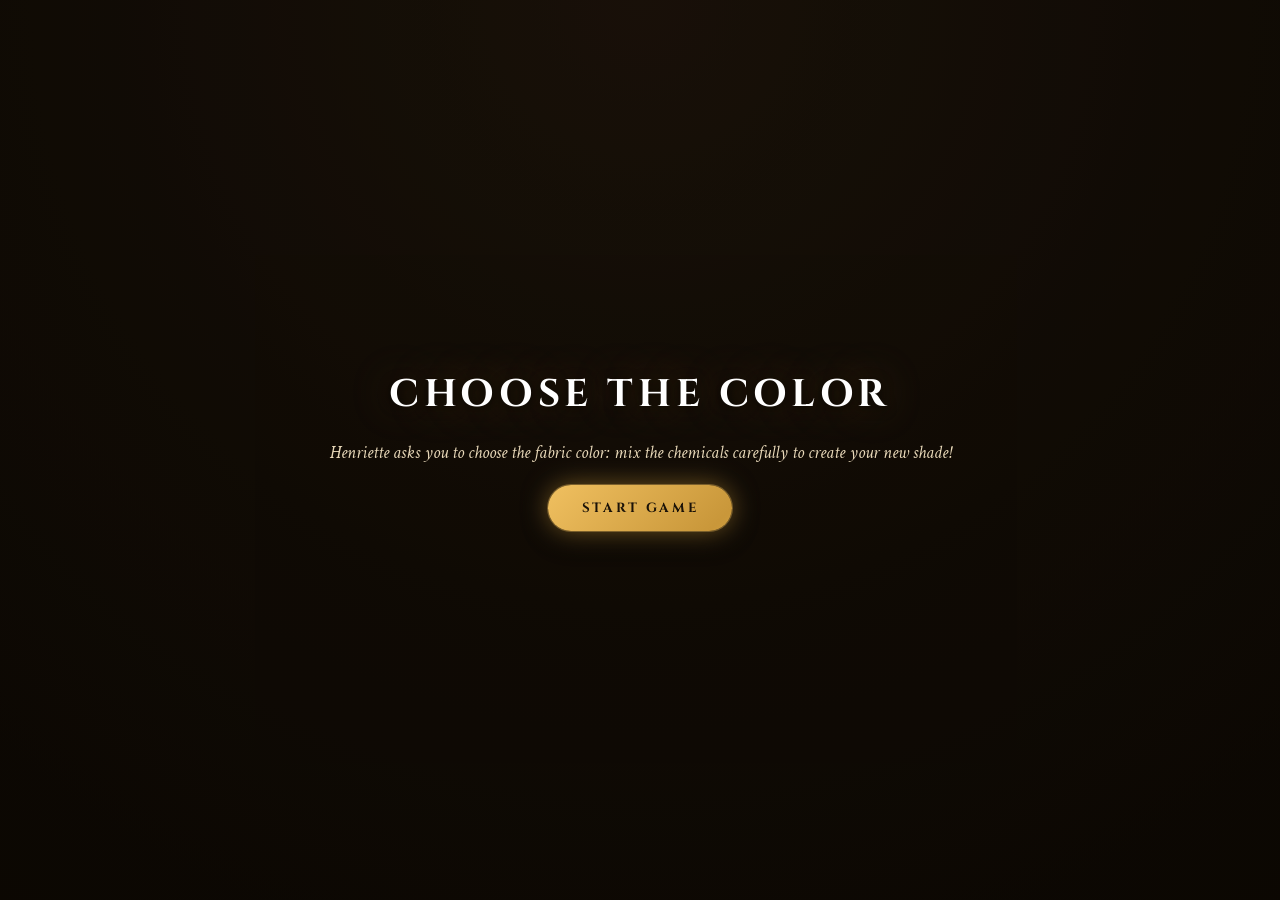
<file: jeu_1/index.html>
<!DOCTYPE html>
<html lang="en">

<head>
    <meta charset="UTF-8">
    <meta name="viewport" content="width=device-width, initial-scale=1.0">
    <meta name="theme-color" content="#1a1208">
    <link rel="manifest" href="/manifest.json">
    <link rel="preconnect" href="https://fonts.googleapis.com">
    <link rel="preconnect" href="https://fonts.gstatic.com" crossorigin>
    <link href="https://fonts.googleapis.com/css2?family=Cinzel:wght@400;700;900&family=Crimson+Text:ital,wght@0,400;0,600;1,400&display=swap" rel="stylesheet">

    <link rel="stylesheet" href="css/styles.css">

    <title>Game | Part 1</title>
</head>

<body data-continue-url="../messages.html?step=1">
    <div class="intro" aria-hidden="false">
        <h1 class="titre">Choose the color</h1>
        <p class="text anime">Henriette asks you to choose the fabric color: mix the chemicals carefully to create your new shade!</p>
        <button class="start" aria-expanded="false">Start game</button>
    </div>

    <div class="rules-modal" aria-hidden="true">
        <div class="rules-card">
            <h2>Game rules</h2>
            <ul>
                <li>Choose a color glass and pour it into the target glass.</li>
                <li>Do not spill outside, or you lose points.</li>
                <li>The timer lasts 10 seconds once the round starts.</li>
            </ul>
            <button class="start-confirm">Start</button>
        </div>
    </div>

        <canvas id="canvas" aria-hidden="true"></canvas>

        <script src="js/script.js"></script>
        <script src="js/game.js"></script>
        <script src="/js/pwa.js"></script>
</body>

</html>
</file>
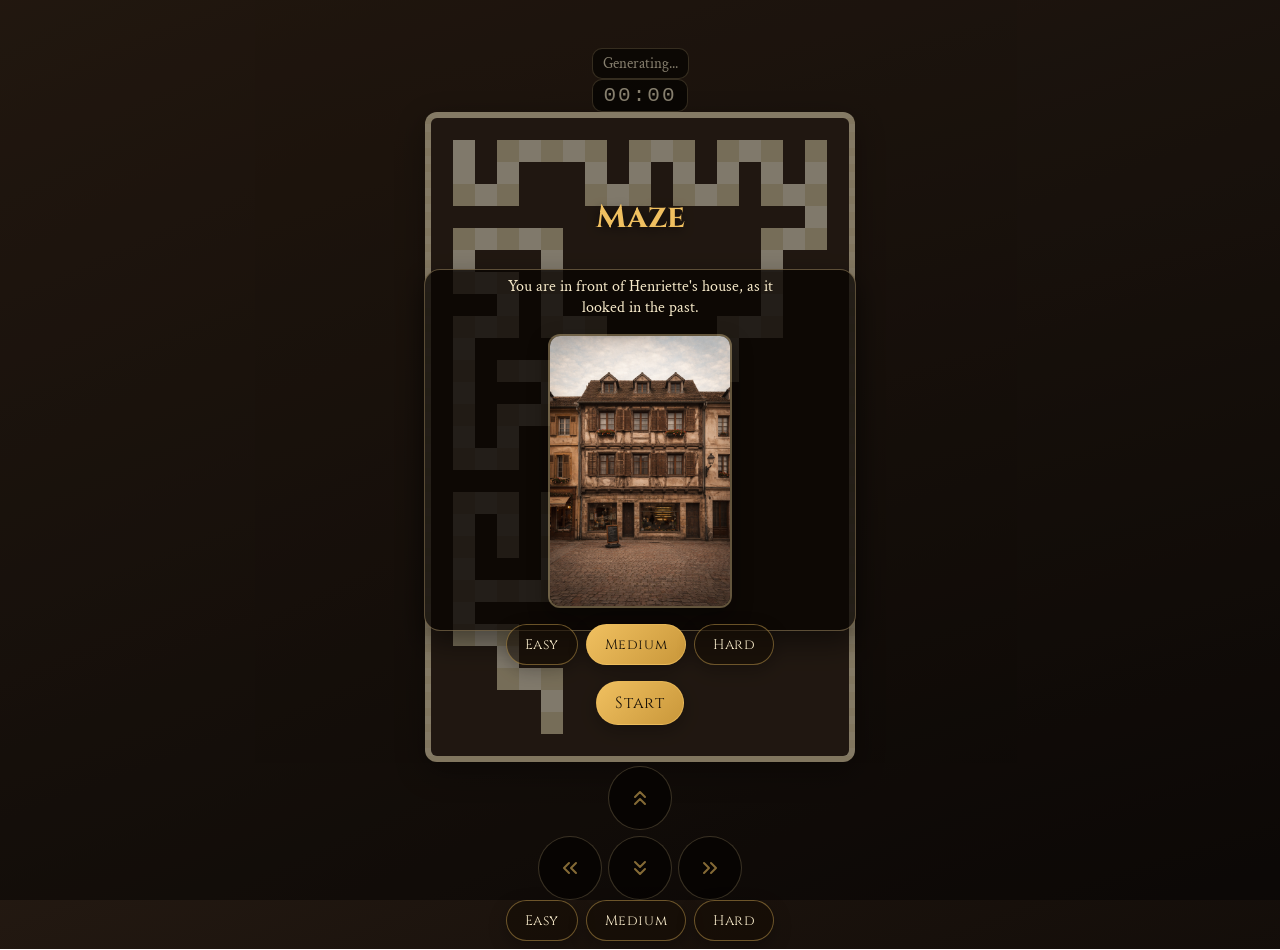
<file: jeu_3/index.html>
<!DOCTYPE html>
<html lang="en">

<head>
    <meta charset="UTF-8">
    <meta name="viewport" content="width=device-width, initial-scale=1.0, maximum-scale=1.0, user-scalable=no">
    <meta name="theme-color" content="#1a1208">
    <link rel="manifest" href="/manifest.json">
    <title>Henriette - Street Lights</title>
    <link rel="preconnect" href="https://fonts.googleapis.com">
    <link rel="preconnect" href="https://fonts.gstatic.com" crossorigin>
    <link href="https://fonts.googleapis.com/css2?family=Cinzel:wght@400;700;900&family=Crimson+Text:ital,wght@0,400;0,600;1,400&display=swap" rel="stylesheet">
    <link rel="stylesheet" href="Style/style.css">
</head>

<body>

    <!-- Start screen -->
    <div id="screen-start">
        <h1>Maze</h1>
        <p>You are in front of Henriette's house, as it looked in the past.</p>
        <img src="Img/maison_henriette.png" alt="labyrinthe" id="illus">
        <div id="niveau-start">
            <button id="start-facile">Easy</button>
            <button id="start-moyen">Medium</button>
            <button id="start-difficile">Hard</button>
        </div>
        <button id="btn-jouer">Start</button>
    </div>

    <!-- Game interface -->
    <div id="status">Generating...</div>
    <div id="chrono">00:00</div>
    <button id="btn-home" class="hidden">Home</button>
    <canvas id="maze"></canvas>

    <!-- Directional controls (mobile) -->
    <div id="controls">
        <div id="btn-up">
            <svg xmlns="http://www.w3.org/2000/svg" width="24" height="24" viewBox="0 0 24 24" fill="none"
                stroke="#000000" stroke-width="2" stroke-linecap="round" stroke-linejoin="round">
                <path d="M17 11l-5-5-5 5M17 18l-5-5-5 5" />
            </svg>
        </div>
        <div>
            <div id="btn-left">
                <svg xmlns="http://www.w3.org/2000/svg" width="24" height="24" viewBox="0 0 24 24" fill="none"
                    stroke="#000000" stroke-width="2" stroke-linecap="round" stroke-linejoin="round">
                    <path d="M11 17l-5-5 5-5M18 17l-5-5 5-5" />
                </svg>
            </div>
            <div id="btn-down">
                <svg xmlns="http://www.w3.org/2000/svg" width="24" height="24" viewBox="0 0 24 24" fill="none"
                    stroke="#000000" stroke-width="2" stroke-linecap="round" stroke-linejoin="round">
                    <path d="M7 13l5 5 5-5M7 6l5 5 5-5" />
                </svg>
            </div>
            <div id="btn-right">
                <svg xmlns="http://www.w3.org/2000/svg" width="24" height="24" viewBox="0 0 24 24" fill="none"
                    stroke="#000000" stroke-width="2" stroke-linecap="round" stroke-linejoin="round">
                    <path d="M13 17l5-5-5-5M6 17l5-5-5-5" />
                </svg>
            </div>
        </div>
    </div>

    <!-- In-game difficulty selector -->
    <div id="niveau">
        <button id="btn-facile">Easy</button>
        <button id="btn-moyen">Medium</button>
        <button id="btn-difficile">Hard</button>
    </div>

    <!-- End screen -->
    <div id="screen-end" class="hidden">
        <h2>Great job!</h2>
        <p id="end-temps"></p>
        <button id="btn-rejouer">Play again</button>
        <button id="btn-next-game">Game 4</button>
    </div>

    <!-- Session messagerie avant le jeu -->
    <div id="screen-chat-intro" class="chat-screen hidden">
        <div class="chat-phone">
            <div class="chat-header">
                <span>Henriette</span>
                <small>En ligne</small>
            </div>
            <div id="history-intro" class="history-card">
                <h3>Historical reminder</h3>
                <p>
                    Rue Henriette bears a female first name. In Mulhouse, these streets pay tribute
                    to women linked to the city's industrial and family history.
                </p>
                <p class="tap-hint">Tap the screen to continue</p>
            </div>
            <div id="chat-messages-intro" class="chat-messages hidden"></div>
            <div id="chat-choices-intro" class="chat-choices hidden"></div>
            <button id="btn-launch-intro" class="chat-action hidden">Start game</button>
        </div>
    </div>

    <!-- Session messagerie après le jeu -->
    <div id="screen-chat-outro" class="chat-screen hidden">
        <div class="chat-phone">
            <div class="chat-header">
                <span>Henriette</span>
                <small>Le lendemain</small>
            </div>
            <div id="history-outro" class="history-card">
                <h3>Historical reminder</h3>
                <p>
                    The finished fabric symbolizes Mulhouse's textile memory:
                    color, pattern, and assembly brought together.
                </p>
                <p class="tap-hint">Tap the screen to read messages</p>
            </div>
            <div id="chat-messages-outro" class="chat-messages hidden"></div>
            <div id="chat-choices-outro" class="chat-choices hidden"></div>
            <button id="btn-launch-outro" class="chat-action hidden">Voir le résultat</button>
        </div>
    </div>

    <script src="JavaScript/script.js"></script>
    <script src="/js/pwa.js"></script>
</body>

</html>
</file>
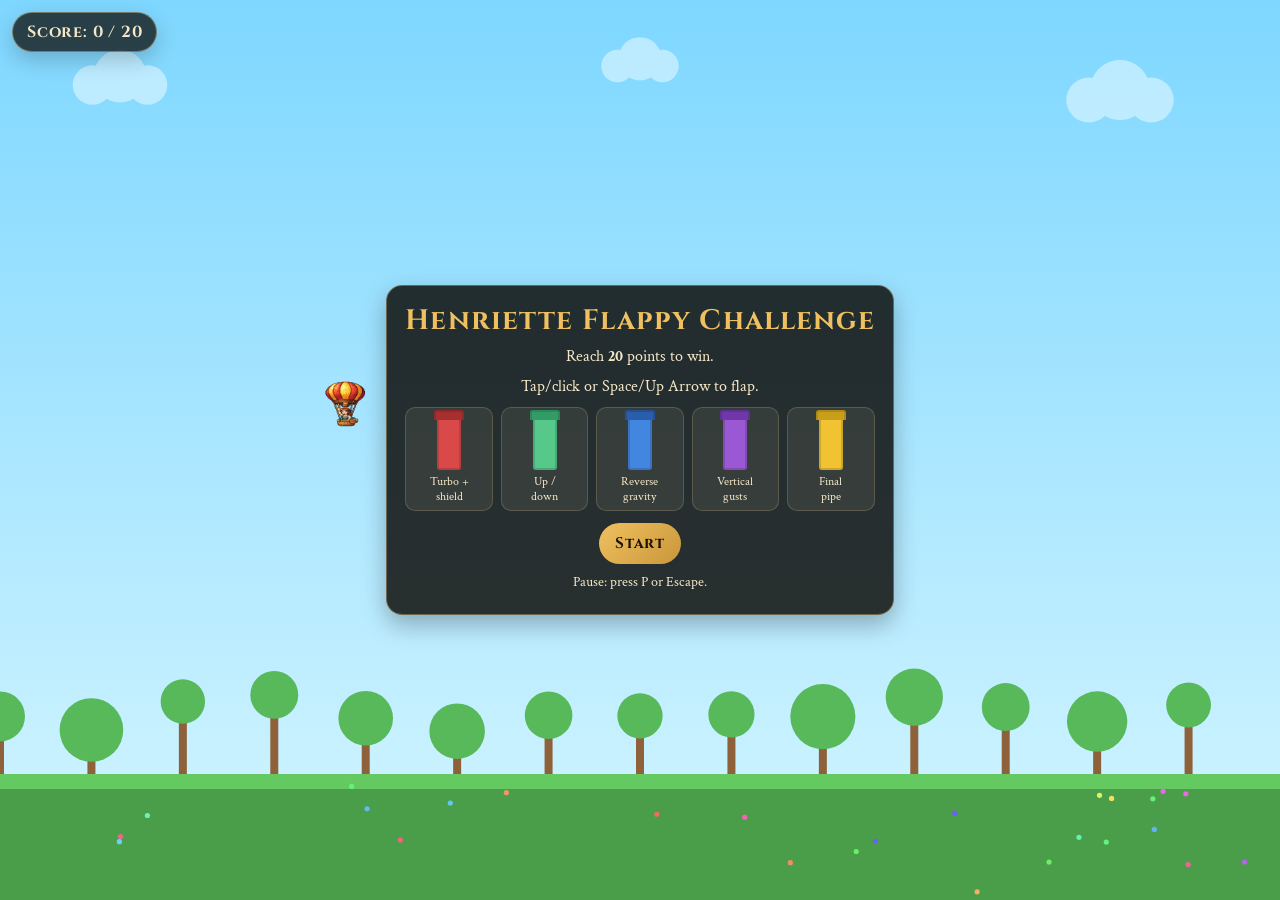
<file: jeu_4/index.html>
<!DOCTYPE html>
<html lang="en">
<head>
  <meta charset="UTF-8">
  <meta name="viewport" content="width=device-width, initial-scale=1.0, user-scalable=no">
  <meta name="theme-color" content="#1a1208">
  <link rel="manifest" href="/manifest.json">
  <title>SAE 402</title>
  <link rel="preconnect" href="https://fonts.googleapis.com">
  <link rel="preconnect" href="https://fonts.gstatic.com" crossorigin>
  <link href="https://fonts.googleapis.com/css2?family=Cinzel:wght@400;700;900&family=Crimson+Text:ital,wght@0,400;0,600;1,400&display=swap" rel="stylesheet">
  <link rel="stylesheet" href="Style/style.css">
</head>
<body data-continue-url="../messages.html?step=4">
  <canvas id="gameCanvas" aria-label="Flying fabric game"></canvas>
  <div class="score-fixe" id="scoreFixe">Score: 0 / 30</div>

  <div class="center-overlay" id="overlay">
    <div class="message-card" id="messageCard">
      <h1>Henriette's Crossing</h1>
      <p>Help Henriette cross Steinbach Park!</p>
      <p>Tap/click or <strong>Space</strong>: upward impulse.<br>
      <strong>Left/right arrows</strong> or phone tilt: horizontal control.</p>
      <div class="btn-row">
        <button class="primary" id="startBtn">Start game</button>
      </div>
      <p class="hint">Tip: small regular taps give better control.</p>
    </div>
  </div>

  <script src="Script/script.js"></script>
  <script src="/js/pwa.js"></script>
</body>
</html>
</file>
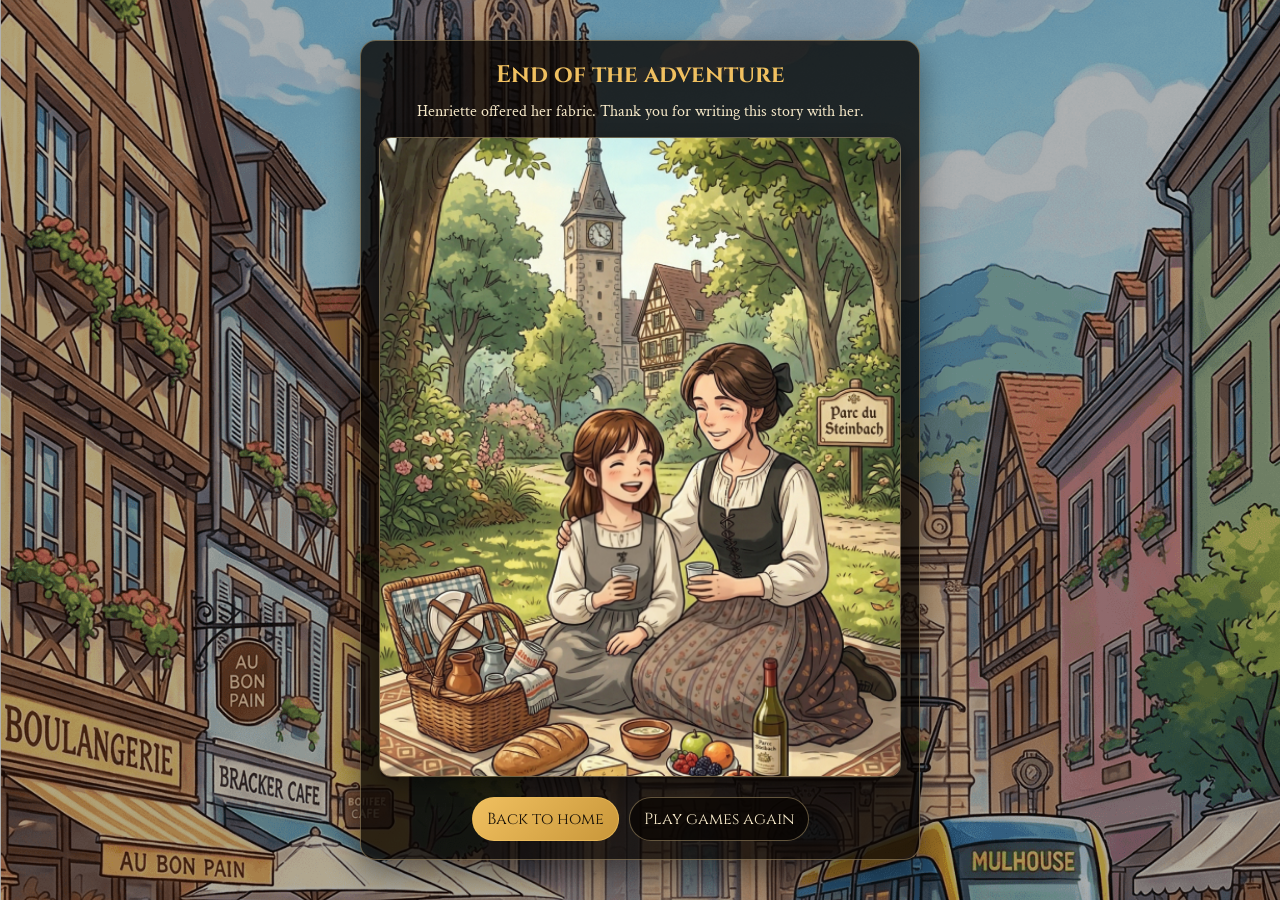
<file: finale.html>
<!DOCTYPE html>
<html lang="en">
<head>
    <meta charset="UTF-8">
    <meta name="viewport" content="width=device-width, initial-scale=1.0">
    <meta name="theme-color" content="#1a1208">
    <link rel="manifest" href="/manifest.json">
    <title>Ending - Henriette's Fabric</title>
    <link rel="preconnect" href="https://fonts.googleapis.com">
    <link rel="preconnect" href="https://fonts.gstatic.com" crossorigin>
    <link href="https://fonts.googleapis.com/css2?family=Cinzel:wght@400;700;900&family=Crimson+Text:ital,wght@0,400;0,600;1,400&display=swap" rel="stylesheet">
    <link rel="stylesheet" href="style/style.css">
</head>
<body class="fond-accueil">
    <main class="finale-page">
        <section class="finale-card">
            <h1>End of the adventure</h1>
            <p>Henriette offered her fabric. Thank you for writing this story with her.</p>
            <img src="img/image_fin.webp" alt="Final scene of Henriette's Fabric" class="finale-image">
            <div class="finale-actions">
                <a href="index.html" class="finale-btn">Back to home</a>
                <a href="jeux.html" class="finale-btn finale-btn-secondary">Play games again</a>
            </div>
        </section>
    </main>
    <script src="js/pwa.js"></script>
</body>
</html>
</file>
<file: jeu_1/css/styles.css>
:root {
  --fond: #1a1208;
  --or: #c9973a;
  --or-vif: #f0c060;
  --ivoire: #f5e8c8;
  --ivoire-f: #a89060;
}

* {
  margin: 0;
  padding: 0;
  box-sizing: border-box;
}

body {
  min-height: 100vh;
  overflow: hidden;
  font-family: "Crimson Text", serif;
  color: var(--ivoire);
  background:
    linear-gradient(rgba(0, 0, 0, 0.35), rgba(0, 0, 0, 0.35)),
    radial-gradient(circle at top, #2a1d10 0%, #1a1208 55%, #120c05 100%);
}

.intro {
  position: fixed;
  inset: 0;
  display: flex;
  flex-direction: column;
  justify-content: center;
  align-items: center;
  gap: 18px;
  padding: 32px;
  text-align: center;
  background: rgba(10, 6, 2, 0.2);
}

.titre {
  font-family: "Cinzel", serif;
  font-size: clamp(1.4rem, 5vw, 2.4rem);
  letter-spacing: 0.12em;
  color: #fff;
  text-transform: uppercase;
  text-shadow: 0 2px 12px rgba(0, 0, 0, 0.8), 0 0 40px rgba(201, 151, 58, 0.4);
}

.text {
  width: min(760px, 92vw);
  line-height: 1.65;
  font-size: clamp(0.95rem, 2.7vw, 1.1rem);
  color: #e8d8b8;
  font-style: italic;
}

.start,
.start-confirm {
  font-family: "Cinzel", serif;
  font-weight: 700;
  letter-spacing: 0.2em;
  text-transform: uppercase;
  border: none;
  border-radius: 999px;
  padding: 14px 34px;
  cursor: pointer;
  color: #1a1208;
  background: linear-gradient(135deg, #f0c060, #c9973a, #f0c060);
  background-size: 200% 100%;
  box-shadow:
    0 0 0 1px rgba(240, 192, 96, 0.35),
    0 0 26px rgba(201, 151, 58, 0.55),
    0 8px 26px rgba(0, 0, 0, 0.45);
  transition: transform 0.25s ease, box-shadow 0.25s ease, background-position 0.35s ease;
}

.start:hover,
.start-confirm:hover {
  transform: translateY(-2px) scale(1.02);
  background-position: 100% 0;
  box-shadow:
    0 0 0 2px rgba(240, 192, 96, 0.5),
    0 0 36px rgba(201, 151, 58, 0.7),
    0 10px 30px rgba(0, 0, 0, 0.5);
}

.start:active,
.start-confirm:active {
  transform: translateY(1px) scale(0.99);
}

.rules-modal {
  position: fixed;
  inset: 0;
  background:
    linear-gradient(rgba(10, 6, 2, 0.56), rgba(10, 6, 2, 0.56)),
    radial-gradient(circle at top, rgba(40, 28, 15, 0.55), rgba(10, 6, 2, 0.9));
  display: flex;
  justify-content: center;
  align-items: center;
  padding: 24px;
  z-index: 1000;
}

.rules-card {
  width: min(560px, 92vw);
  padding: 26px;
  border-radius: 16px;
  background: rgba(8, 5, 2, 0.58);
  color: var(--ivoire);
  border: 1px solid rgba(240, 210, 150, 0.28);
  backdrop-filter: blur(14px);
  -webkit-backdrop-filter: blur(14px);
  box-shadow: 0 6px 32px rgba(0, 0, 0, 0.55), inset 0 1px 0 rgba(255, 255, 255, 0.05);
}

.rules-card h2 {
  margin-bottom: 14px;
  font-family: "Cinzel", serif;
  color: #fff;
  letter-spacing: 0.08em;
}

.rules-card ul {
  padding-left: 22px;
  margin-bottom: 20px;
  line-height: 1.6;
  color: #e8d8b8;
}

[aria-hidden="true"] {
  display: none;
}

#canvas[aria-hidden="true"] {
  display: none;
}

#canvas {
  display: block;
}

.anime span {
  display: inline-block;
  opacity: 0;
  animation: text 0.6s ease forwards;
  animation-delay: calc(sibling-index() * 0.01s);
}

@keyframes text {
  0% {
    opacity: 0;
    transform: translateY(60px);
  }
  70% {
    transform: translateY(0);
  }
  100% {
    opacity: 1;
  }
}
</file>
<file: jeu_3/Style/style.css>
/* ============================================================
   BASE
   ============================================================ */

body {
    margin: 0;
    overflow: hidden;

    display: flex;
    flex-direction: column;
    align-items: center;
    justify-content: space-between;

    padding: 8px;
    box-sizing: border-box;

    font-family: "Crimson Text", serif;
    background:
        linear-gradient(160deg, rgba(40,20,5,.9) 0%, rgba(12,6,2,.97) 100%),
        radial-gradient(ellipse at 25% 15%, rgba(201,151,58,.18), transparent 55%),
        radial-gradient(ellipse at 75% 85%, rgba(80,40,10,.12), transparent 55%);
    color: #f5e8c8;
}

.hidden {
    display: none !important;
}

@keyframes fadeIn {
    from {
        opacity: 0;
        transform: scale(0.95);
    }
    to {
        opacity: 1;
        transform: scale(1);
    }
}


/* ============================================================
   BOUTONS
   ============================================================ */

button {
    padding: 10px 18px;
    font-size: 14px;
    cursor: pointer;

    border-radius: 999px;
    border: 1px solid rgba(240, 192, 96, 0.4);
    background: rgba(20, 12, 4, 0.6);
    color: #f5e8c8;
    font-family: "Cinzel", serif;
    letter-spacing: 0.04em;
    box-shadow: 0 6px 18px rgba(0, 0, 0, 0.25);

    transition: transform 0.15s ease, background 0.2s ease;
}

button:hover {
    background: rgba(28, 16, 6, 0.82);
}

/* Boutons d'action principaux */
#btn-jouer,
#btn-rejouer {
    background: linear-gradient(135deg, #f0c060, #c9973a);
    color: #1a1208;
    border-color: rgba(240, 192, 96, 0.65);
    font-size: 16px;
}

#btn-next-game {
    background: linear-gradient(135deg, #f0c060, #c9973a);
    color: #1a1208;
    border-color: rgba(240, 192, 96, 0.65);
}

#btn-jouer:hover,
#btn-rejouer:hover {
    background: linear-gradient(135deg, #f4cb76, #d4a949);
}

/* Bouton retour accueil (fixé en haut à gauche) */
#btn-home {
    position: fixed;
    top: 12px;
    left: 12px;
    z-index: 20;

    background: rgba(8, 5, 2, 0.7);
    color: #f5e8c8;
    border: 1px solid rgba(240, 210, 150, 0.35);
    border-radius: 999px;

    padding: 8px 12px;
    font-size: 14px;
}

#btn-home:active {
    transform: scale(0.95);
}


/* ============================================================
   ÉCRAN D'ACCUEIL
   ============================================================ */

#screen-start {
    background: rgba(0, 0, 0, 0.45);
}

#screen-start p {
    text-align: center;
    max-width: 300px;
    color: #f5e8c8;
    margin: 0;
}

#screen-start h1,
#screen-end h2 {
    font-family: "Cinzel", serif;
    color: #f0c060;
    text-shadow: 0 2px 12px rgba(0, 0, 0, 0.7);
}

#illus {
    width: 180px;
    border-radius: 12px;
    border: 2px solid rgba(240, 210, 150, 0.38);
    box-shadow: 0 8px 20px rgba(0, 0, 0, 0.35);
}

/* Sélecteur de difficulté à l'accueil */
#niveau-start {
    display: flex;
    gap: 8px;
}

#niveau-start button.selected {
    background: linear-gradient(135deg, #f0c060, #c9973a);
    color: #1a1208;
    border-color: rgba(240, 192, 96, 0.65);
}


/* ============================================================
   INTERFACE DE JEU
   ============================================================ */

#status {
    font-size: 15px;
    color: #f5e8c8;
    text-align: center;
    margin-top: 40px;
    background: rgba(8, 5, 2, 0.65);
    padding: 5px 10px;
    border-radius: 10px;
    border: 1px solid rgba(240, 210, 150, 0.35);
}

#chrono {
    font-size: 21px;
    font-family: monospace;
    color: #f5e8c8;
    letter-spacing: 2px;
    background: rgba(8, 5, 2, 0.72);
    border: 1px solid rgba(240, 210, 150, 0.35);
    border-radius: 10px;
    padding: 4px 10px;
}

canvas {
    border: 6px solid rgba(240, 210, 150, 0.45);
    border-radius: 12px;

    max-width: 55vh;

    background: repeating-linear-gradient(
        0deg,
        #f2e8d5,
        #f2e8d5 8px,
        #e9dcc3 8px,
        #e9dcc3 16px
    );

    box-shadow:
        inset 0 0 20px rgba(0, 0, 0, 0.2),
        0 10px 30px rgba(0, 0, 0, 0.3);

    display: block;
}

/* Sélecteur de difficulté en cours de partie */
#niveau {
    display: flex;
    gap: 8px;
}


/* ============================================================
   CONTRÔLES DIRECTIONNELS
   ============================================================ */

#controls {
    display: flex;
    flex-direction: column;
    align-items: center;
    gap: 6px;
    margin-top: 4px;
}

#controls > div {
    display: flex;
    justify-content: center;
    gap: 6px;
}

#btn-up,
#btn-left,
#btn-right,
#btn-down {
    width: 50px;
    height: 50px;
    padding: 6px;

    background: rgba(8, 5, 2, 0.75);
    border: 1px solid rgba(240, 210, 150, 0.4);
    border-radius: 50%;

    display: flex;
    align-items: center;
    justify-content: center;

    touch-action: none;
    user-select: none;

    transition: transform 0.05s, background 0.1s;
}

#btn-up:active,
#btn-left:active,
#btn-right:active,
#btn-down:active {
    background: rgba(20, 12, 4, 0.9);
    transform: scale(0.92);
}

#btn-up svg,
#btn-left svg,
#btn-right svg,
#btn-down svg {
    stroke: #f0c060;
}


/* ============================================================
   ÉCRAN DE FIN DE PARTIE
   ============================================================ */

#screen-end {
    background: rgba(0, 0, 0, 0.55);
    color: #f5e8c8;
    text-align: center;

    animation: fadeIn 0.6s ease;
}

/* Motif diagonal en surimpression */
#screen-end::before {
    content: "";
    position: absolute;
    inset: 0;
    pointer-events: none;

    background: repeating-linear-gradient(
        45deg,
        rgba(230, 57, 70, 0.15),
        rgba(230, 57, 70, 0.15) 10px,
        transparent 10px,
        transparent 20px
    );

    opacity: 0.4;
}

#screen-end h2 {
    font-size: 2.2rem;
    margin: 0;
    letter-spacing: 2px;
}

#screen-end p {
    font-size: 1.2rem;
    color: #f5e8c8;
}


/* ============================================================
   COMMUN AUX DEUX ÉCRANS (start + end)
   ============================================================ */

#screen-start,
#screen-end {
    position: fixed;
    inset: 0;

    display: flex;
    flex-direction: column;
    align-items: center;
    justify-content: center;

    gap: 16px;
    z-index: 10;
}

#screen-start::after,
#screen-end::after {
    content: "";
    position: absolute;
    width: min(92vw, 430px);
    min-height: 360px;
    border-radius: 16px;
    background: rgba(8, 5, 2, 0.78);
    border: 1px solid rgba(240, 210, 150, 0.35);
    box-shadow: 0 12px 28px rgba(0, 0, 0, 0.45);
    z-index: -1;
}

/* ============================================================
   INTERFACE MESSAGERIE MOBILE
   ============================================================ */

.chat-screen {
    position: fixed;
    inset: 0;
    z-index: 30;
    display: flex;
    align-items: center;
    justify-content: center;
    background: linear-gradient(180deg, #d7c3aa 0%, #b39173 100%);
    padding: 10px;
    box-sizing: border-box;
}

.chat-phone {
    width: min(420px, 100%);
    height: min(92vh, 780px);
    border-radius: 26px;
    overflow: hidden;
    background: #f7f1e8;
    border: 3px solid #4f3a2d;
    display: flex;
    flex-direction: column;
    box-shadow: 0 16px 40px rgba(0, 0, 0, 0.3);
    animation: fadeIn 0.4s ease;
}

.chat-header {
    background: #6b4f3a;
    color: #f7f1e8;
    padding: 14px;
    display: flex;
    flex-direction: column;
    gap: 2px;
    font-weight: bold;
}

.chat-header small {
    font-weight: normal;
    opacity: 0.9;
}

.history-card {
    margin: auto 14px;
    padding: 16px;
    border-radius: 14px;
    border: 2px dashed #8b6a53;
    background: rgba(242, 232, 213, 0.92);
    color: #3b2b1f;
    animation: fadeIn 0.35s ease;
}

.history-card h3 {
    margin: 0 0 8px;
}

.history-card p {
    margin: 0 0 8px;
    line-height: 1.35;
}

.tap-hint {
    margin-top: 12px;
    color: #8b2e2e;
    font-weight: bold;
    text-align: center;
}

.chat-messages {
    flex: 1;
    overflow-y: auto;
    padding: 12px;
    display: flex;
    flex-direction: column;
    gap: 8px;
    background: linear-gradient(180deg, #faf6ef 0%, #f0e4d3 100%);
}

.msg {
    max-width: 85%;
    padding: 9px 12px;
    border-radius: 14px;
    font-size: 14px;
    line-height: 1.35;
    animation: msgIn 0.22s ease;
}

.msg-h {
    align-self: flex-start;
    background: #ffffff;
    border: 1px solid #d5c3af;
}

.msg-j {
    align-self: flex-end;
    color: #fff;
    background: #8b2e2e;
    border: 1px solid #6e2323;
}

.chat-choices {
    padding: 10px;
    display: flex;
    flex-direction: column;
    gap: 8px;
    background: #f7f1e8;
    border-top: 1px solid #decab5;
}

.choice-btn {
    width: 100%;
    text-align: left;
    border-radius: 12px;
    border-width: 1px;
    padding: 10px;
    background: #fffdf9;
}

.chat-action {
    margin: 10px;
    border-radius: 12px;
    padding: 12px;
    font-size: 16px;
}

@keyframes msgIn {
    from {
        opacity: 0;
        transform: translateY(8px);
    }
    to {
        opacity: 1;
        transform: translateY(0);
    }
}
</file>
<file: jeu_4/Style/style.css>
/* ============================= */
/* Variables globales de couleur */
/* ============================= */
:root {
  --ciel-haut: #7ed7ff;
  --ciel-bas: #ccf4ff;
  --herbe-claire: #65c961;
  --herbe-foncee: #4a9e4a;
  --panneau: rgba(8, 5, 2, 0.72);
  --texte-clair: #f5e8c8;
  --accent: #f0c060;
  --danger: #ff9b9b;
  --succes: #96f59f;
}

/* Reset minimal */
* {
  box-sizing: border-box;
  -webkit-tap-highlight-color: transparent;
}

/* Corps de page en plein ecran */
body {
  margin: 0;
  overflow: hidden;
  font-family: "Crimson Text", serif;
  background: linear-gradient(to bottom, var(--ciel-haut), var(--ciel-bas));
  color: var(--texte-clair);
  touch-action: manipulation;
}

/* Canvas principal du jeu */
#gameCanvas {
  display: block;
  width: 100vw;
  height: 100vh;
  cursor: pointer;
  background: transparent;
}

/* Petit affichage score en haut */
.score-fixe {
  position: fixed;
  top: 12px;
  left: 12px;
  z-index: 12;
  background: var(--panneau);
  border: 1px solid rgba(240, 210, 150, 0.4);
  border-radius: 999px;
  padding: 8px 14px;
  box-shadow: 0 8px 22px rgba(0, 0, 0, 0.2);
  color: var(--texte-clair);
  font-weight: 700;
  font-family: "Cinzel", serif;
  letter-spacing: 0.05em;
  pointer-events: none;
}

/* Barre d'informations en haut */
.hud {
  position: fixed;
  top: 12px;
  left: 12px;
  right: 12px;
  display: flex;
  justify-content: space-between;
  gap: 12px;
  z-index: 10;
  pointer-events: none;
}

/* Cartes du HUD */
.panel {
  background: var(--panneau);
  border: 2px solid rgba(255, 255, 255, 0.25);
  border-radius: 12px;
  padding: 8px 12px;
  box-shadow: 0 8px 22px rgba(0, 0, 0, 0.2);
  backdrop-filter: blur(3px);
}

.panel strong {
  color: var(--accent);
}

/* Overlay central pour menu / game over */
.center-overlay {
  position: fixed;
  inset: 0;
  display: grid;
  place-items: center;
  z-index: 20;
  pointer-events: none;
  padding: 16px;
  text-align: center;
  opacity: 1;
  visibility: visible;
  transition: opacity 0.2s ease, visibility 0.2s ease;
}

/* Carte du message central */
.message-card {
  max-width: 540px;
  background: rgba(8, 5, 2, 0.82);
  border-radius: 16px;
  border: 1px solid rgba(240, 210, 150, 0.35);
  padding: 18px 18px 14px;
  box-shadow: 0 10px 24px rgba(0, 0, 0, 0.28);
  pointer-events: auto;
  transform: translateY(0);
  transition: transform 0.2s ease, opacity 0.2s ease;
}

.message-card h1 {
  margin: 0 0 8px;
  font-size: clamp(1.2rem, 2.2vw, 1.8rem);
  line-height: 1.2;
  font-family: "Cinzel", serif;
  color: var(--accent);
  letter-spacing: 0.04em;
}

.message-card p {
  margin: 8px 0;
  color: var(--texte-clair);
  line-height: 1.35;
}

/* Zone des boutons */
.btn-row {
  display: flex;
  justify-content: center;
  flex-wrap: wrap;
  gap: 10px;
  margin-top: 12px;
}

/* Style commun des boutons */
button {
  border: none;
  border-radius: 999px;
  padding: 10px 16px;
  font-weight: 700;
  font-size: 0.95rem;
  cursor: pointer;
  font-family: "Cinzel", serif;
  letter-spacing: 0.04em;
  transition: transform 0.08s ease, filter 0.12s ease;
}

button:hover {
  filter: brightness(1.06);
}

button:active {
  transform: translateY(1px) scale(0.99);
}

/* Bouton principal */
.primary {
  background: linear-gradient(135deg, #f0c060, #c9973a);
  color: #1a1208;
}

/* Bouton secondaire */
.secondary {
  background: rgba(20, 12, 4, 0.64);
  border: 1px solid rgba(240, 210, 150, 0.35);
  color: var(--texte-clair);
}

/* Classe utilitaire */
.hidden {
  opacity: 0;
  visibility: hidden;
}

.hidden .message-card {
  opacity: 0;
  transform: translateY(8px) scale(0.99);
}

/* Petit texte d'aide */
.hint {
  color: #d7c4a0;
  font-size: 0.9rem;
  margin-top: 6px;
}

/* Legende visuelle des tuyaux dans le menu */
.legende-tuyaux {
  display: grid;
  grid-template-columns: repeat(5, minmax(72px, 1fr));
  gap: 8px;
  margin: 10px 0 4px;
}

.carte-tuyau {
  background: rgba(245, 232, 200, 0.08);
  border: 1px solid rgba(240, 210, 150, 0.2);
  border-radius: 10px;
  padding: 8px 4px 6px;
}

.mini-tuyau {
  width: 24px;
  height: 54px;
  margin: 0 auto 5px;
  border-radius: 3px;
  border: 2px solid rgba(0, 0, 0, 0.15);
  position: relative;
}

.mini-tuyau::before {
  content: "";
  position: absolute;
  left: -5px;
  right: -5px;
  top: -8px;
  height: 8px;
  border-radius: 3px 3px 0 0;
  border: 2px solid rgba(0, 0, 0, 0.12);
  border-bottom: none;
}

.mini-tuyau.boost {
  background: #d94949;
}
.mini-tuyau.boost::before {
  background: #a62f2f;
}

.mini-tuyau.mobile {
  background: #55c88a;
}
.mini-tuyau.mobile::before {
  background: #329b66;
}

.mini-tuyau.inverse {
  background: #4386e0;
}
.mini-tuyau.inverse::before {
  background: #2a5dab;
}

.mini-tuyau.rafale {
  background: #9b58d5;
}
.mini-tuyau.rafale::before {
  background: #6f38a8;
}

.mini-tuyau.fin {
  background: #f1c232;
}
.mini-tuyau.fin::before {
  background: #c89f1a;
}

.effet-tuyau {
  display: block;
  color: var(--texte-clair);
  font-size: 0.75rem;
  line-height: 1.2;
}

@media (max-width: 760px) {
  .center-overlay {
    padding: 10px 8px 14px;
    align-items: start;
    overflow-y: auto;
  }

  .message-card {
    width: min(98vw, 620px);
    margin-top: 6px;
    padding: 14px 12px 14px;
    border-radius: 12px;
    max-height: calc(100dvh - 20px);
    overflow-y: auto;
  }

  .message-card h1 {
    font-size: 1.12rem;
  }

  .message-card p {
    margin: 6px 0;
    line-height: 1.28;
    font-size: 0.92rem;
  }

  .btn-row {
    gap: 10px;
    margin-top: 12px;
  }

  button {
    min-height: 44px;
    padding: 11px 14px;
    font-size: 0.95rem;
  }

  .legende-tuyaux {
    grid-template-columns: repeat(2, minmax(92px, 1fr));
    gap: 8px;
    margin: 10px 0 4px;
  }

  .carte-tuyau {
    padding: 8px 5px 6px;
  }

  .mini-tuyau {
    width: 20px;
    height: 46px;
    margin-bottom: 4px;
  }

  .effet-tuyau {
    font-size: 0.74rem;
  }
}

@media (max-width: 460px) {
  .score-fixe {
    top: 8px;
    left: 8px;
    padding: 6px 9px;
    font-size: 0.86rem;
    border-radius: 10px;
  }

  .message-card {
    width: min(98vw, 620px);
    padding: 12px 10px 12px;
  }

  .message-card h1 {
    font-size: 1.02rem;
  }

  .btn-row {
    flex-direction: column;
    align-items: stretch;
    gap: 8px;
  }

  button {
    width: 100%;
    min-height: 46px;
  }

  .legende-tuyaux {
    grid-template-columns: repeat(2, minmax(72px, 1fr));
    gap: 6px;
  }
}
</file>
<file: style/style.css>
:root {
    --fond:      #1a1208;
    --or:        #c9973a;
    --or-vif:    #f0c060;
    --ivoire:    #f5e8c8;
    --ivoire-f:  #a89060;
}

*, *::before, *::after { box-sizing: border-box; margin: 0; padding: 0; }

body {
    width: 100%;
    min-height: 100dvh;
    overflow: hidden;
    font-family: 'Crimson Text', serif;
    user-select: none;
    touch-action: manipulation;
    background-color: var(--fond);
    background-image:
        linear-gradient(160deg, rgba(40,20,5,.9) 0%, rgba(12,6,2,.97) 100%),
        radial-gradient(ellipse at 25% 15%, rgba(201,151,58,.18), transparent 55%),
        radial-gradient(ellipse at 75% 85%, rgba(80,40,10,.12), transparent 55%);
}

body.fond-accueil {
    background:
        linear-gradient(rgba(0, 0, 0, 0.30), rgba(0, 0, 0, 0.30)),
        url("../img/PageAccueil.png") center center / cover no-repeat fixed;
}

/* Étoiles en arrière-plan (pages sans image) */
body:not(.fond-accueil)::before {
    content: '';
    position: fixed; inset: 0;
    background-image:
        radial-gradient(circle, rgba(240,192,96,.65) 1px, transparent 1px),
        radial-gradient(circle, rgba(240,192,96,.3) 1px, transparent 1px),
        radial-gradient(circle, rgba(255,255,255,.2) 1px, transparent 1px);
    background-size: 220px 220px, 140px 140px, 90px 90px;
    background-position: 0 0, 70px 60px, 35px 100px;
    opacity: .22;
    pointer-events: none;
    z-index: 0;
}

/* ══════════════════════════════
   PAGE D'ACCUEIL
══════════════════════════════ */

.accueil {
    position: fixed; inset: 0;
    display: flex; flex-direction: column;
    align-items: center; justify-content: center;
    gap: 28px;
    z-index: 1;
    padding: 0 24px;
}

.titre-principal {
    font-family: 'Cinzel', serif; font-weight: 900;
    font-size: clamp(1.8rem, 7vw, 2.8rem);
    color: #fff;
    text-shadow: 0 2px 14px rgba(0,0,0,.9), 0 0 40px rgba(240,192,96,.25);
    text-align: center; letter-spacing: .15em;
}
.titre-principal small {
    display: block; font-family: 'Crimson Text', serif;
    font-size: clamp(.75rem, 3vw, .95rem); font-style: italic;
    color: #fff; margin-top: 6px; font-weight: 400;
    letter-spacing: .14em;
    text-shadow: 0 1px 8px rgba(0,0,0,.8);
    opacity: .75;
}

.separateur {
    display: flex; align-items: center; gap: 12px;
    color: rgba(201, 151, 58, 0.7); font-size: .7rem;
}
.separateur::before,
.separateur::after {
    content: '';
    display: block; width: clamp(50px, 12vw, 100px); height: 1px;
    background: linear-gradient(to right, transparent, rgba(201, 151, 58, 0.6), transparent);
}

/* ── Bouton commencer ── */
.enveloppeur-bouton { position: relative; display: inline-block; }

.bouton-commencer {
    font-family: 'Cinzel', serif; font-size: clamp(.78rem, 2.8vw, .92rem);
    font-weight: 700; letter-spacing: .3em; text-transform: uppercase;
    color: #1a1208;
    background: linear-gradient(135deg, #f0c060, #c9973a, #f0c060);
    background-size: 200% 100%;
    border: none;
    border-radius: 50px;
    padding: 14px 32px;
    line-height: 1.6;
    max-width: 180px;
    white-space: normal;
    text-align: center;
    cursor: pointer;
    position: relative; overflow: hidden;
    box-shadow:
        0 0 0 1px rgba(240,192,96,.3),
        0 0 24px rgba(201,151,58,.5),
        0 8px 32px rgba(0,0,0,.5);
    transition: transform .3s ease, box-shadow .3s ease, background-position .4s ease;
    animation: pulsationBouton 3s ease-in-out infinite;
}

@keyframes pulsationBouton {
    0%, 100% { box-shadow: 0 0 0 1px rgba(240,192,96,.3), 0 0 24px rgba(201,151,58,.5), 0 8px 32px rgba(0,0,0,.5); }
    50%       { box-shadow: 0 0 0 1px rgba(240,192,96,.5), 0 0 40px rgba(201,151,58,.75), 0 8px 32px rgba(0,0,0,.5); }
}

.bouton-commencer::after {
    content: '';
    position: absolute; top: 0; left: -80%;
    width: 50%; height: 100%;
    background: linear-gradient(to right, transparent, rgba(255,255,255,.35), transparent);
    transform: skewX(-18deg);
    animation: refletBouton 3s ease-in-out infinite;
}
@keyframes refletBouton {
    0%        { left: -80%; }
    40%, 100% { left: 140%; }
}

.bouton-commencer:hover {
    transform: translateY(-3px) scale(1.04);
    background-position: 100% 0;
    box-shadow:
        0 0 0 2px rgba(240,192,96,.6),
        0 0 50px rgba(201,151,58,.8),
        0 12px 36px rgba(0,0,0,.55);
    animation: none;
}
.bouton-commencer:active { transform: translateY(1px) scale(1); }

@keyframes lueurDouce {
    0%, 100% { box-shadow: 0 0 0 3px rgba(201,151,58,.1), 0 0 14px rgba(201,151,58,.25), inset 0 1px 0 rgba(255,240,180,.15); }
    50%       { box-shadow: 0 0 0 3px rgba(201,151,58,.2), 0 0 22px rgba(201,151,58,.45), inset 0 1px 0 rgba(255,240,180,.2); }
}

/* ══════════════════════════════
   BOUTON SON
══════════════════════════════ */

.bouton-son {
    position: fixed; top: 16px; left: 16px; z-index: 200;
    width: 42px; height: 42px;
    background: linear-gradient(145deg, rgba(30,16,4,.65), rgba(10,5,1,.75));
    backdrop-filter: blur(14px);
    -webkit-backdrop-filter: blur(14px);
    border: 1px solid rgba(240, 210, 150, 0.45);
    border-radius: 50%;
    cursor: pointer;
    display: flex; align-items: center; justify-content: center;
    box-shadow:
        0 0 0 3px rgba(201,151,58,.1),
        0 0 14px rgba(201,151,58,.25),
        inset 0 1px 0 rgba(255,240,180,.15);
    transition: box-shadow .3s ease, border-color .3s ease, background .3s ease;
    animation: lueurDouce 3.5s ease-in-out infinite;
}
.bouton-son:hover {
    border-color: rgba(240, 192, 96, 0.75);
    box-shadow:
        0 0 0 3px rgba(201,151,58,.2),
        0 0 22px rgba(201,151,58,.5),
        inset 0 1px 0 rgba(255,240,180,.2);
    animation: none;
}

.icone-son {
    width: 20px; height: 20px;
    color: var(--or-vif);
    transition: opacity .2s;
}

/* Ondes animées quand le son joue */
.onde {
    transform-origin: left center;
    transition: opacity .3s ease;
}
.bouton-son.muet .onde-1,
.bouton-son.muet .onde-2 { opacity: 0; }
.bouton-son.muet .croix { display: block; }
.croix { display: none; }

@keyframes pulseOnde {
    0%, 100% { opacity: 1; }
    50%       { opacity: .35; }
}
.bouton-son:not(.muet) .onde-1 { animation: pulseOnde 2s ease-in-out infinite; }
.bouton-son:not(.muet) .onde-2 { animation: pulseOnde 2s ease-in-out .5s infinite; }

/* ══════════════════════════════
   BOUTON MENU
══════════════════════════════ */

.bouton-menu {
    position: fixed; top: 16px; right: 16px; z-index: 200;
    width: 42px; height: 42px;
    background: linear-gradient(145deg, rgba(30,16,4,.65), rgba(10,5,1,.75));
    backdrop-filter: blur(14px);
    -webkit-backdrop-filter: blur(14px);
    border: 1px solid rgba(240, 210, 150, 0.45);
    border-radius: 50%;
    cursor: pointer;
    display: flex; align-items: center; justify-content: center;
    box-shadow:
        0 0 0 3px rgba(201,151,58,.1),
        0 0 14px rgba(201,151,58,.25),
        inset 0 1px 0 rgba(255,240,180,.15);
    transition: box-shadow .3s ease, border-color .3s ease, background .3s ease;
    animation: lueurDouce 3.5s ease-in-out infinite;
}
.bouton-menu:hover {
    border-color: rgba(240, 192, 96, 0.75);
    box-shadow:
        0 0 0 3px rgba(201,151,58,.2),
        0 0 22px rgba(201,151,58,.5),
        inset 0 1px 0 rgba(255,240,180,.2);
    animation: none;
}
.bouton-menu.ouvert {
    border-color: rgba(240, 192, 96, 0.8);
    box-shadow:
        0 0 0 3px rgba(201,151,58,.25),
        0 0 26px rgba(201,151,58,.6),
        inset 0 1px 0 rgba(255,240,180,.2);
    animation: none;
}

.icone-menu {
    display: flex; flex-direction: column; gap: 5px;
    width: 20px;
}
.icone-menu span {
    display: block; height: 2px; width: 100%;
    background: var(--or-vif);
    border-radius: 2px;
    transition: transform .3s ease, opacity .3s ease;
    transform-origin: center;
}
.bouton-menu.ouvert .icone-menu span:nth-child(1) {
    transform: translateY(7px) rotate(45deg);
}
.bouton-menu.ouvert .icone-menu span:nth-child(2) {
    opacity: 0;
    transform: scaleX(0);
}
.bouton-menu.ouvert .icone-menu span:nth-child(3) {
    transform: translateY(-7px) rotate(-45deg);
}

/* ══════════════════════════════
   MENU DÉROULANT
══════════════════════════════ */

.menu-deroulant {
    position: fixed; top: 72px; right: 16px; z-index: 199;
    display: flex; flex-direction: column; gap: 8px;
    opacity: 0; pointer-events: none;
    transform: translateY(-8px) scale(.97);
    transition: opacity .25s ease, transform .25s ease;
}
.menu-deroulant.ouvert {
    opacity: 1; pointer-events: all;
    transform: translateY(0) scale(1);
}

.bouton-menu-item {
    font-family: 'Cinzel', serif; font-size: clamp(.78rem, 3vw, .9rem);
    font-weight: 700; letter-spacing: .25em; text-transform: uppercase;
    color: #1a1208; text-decoration: none;
    background: linear-gradient(135deg, #f0c060, #c9973a, #f0c060);
    background-size: 200% 100%;
    border: none; border-radius: 30px;
    padding: 11px 28px;
    cursor: pointer;
    box-shadow: 0 0 18px rgba(201,151,58,.55), 0 4px 18px rgba(0,0,0,.45);
    transition: transform .2s ease, box-shadow .2s ease, background-position .3s ease;
    display: block; text-align: center;
    white-space: nowrap;
}
.bouton-menu-item:hover {
    transform: translateY(-2px);
    background-position: 100% 0;
    box-shadow: 0 0 28px rgba(201,151,58,.75), 0 6px 22px rgba(0,0,0,.5);
}
.bouton-menu-item:active { transform: translateY(0); }

/* ══════════════════════════════
   PAGE JEUX
══════════════════════════════ */

.page-jeux {
    position: fixed; inset: 0;
    display: flex; flex-direction: column;
    align-items: center; justify-content: center;
    gap: 28px;
    z-index: 1;
    padding: 80px 24px 24px;
    overflow-y: auto;
}

.liste-jeux {
    display: flex; flex-direction: column; gap: 14px;
    width: 100%; max-width: min(340px, 88vw);
}

.carte-jeu {
    display: flex; align-items: center; gap: 18px;
    font-family: 'Cinzel', serif;
    text-decoration: none;
    background: rgba(8, 5, 2, 0.35);
    backdrop-filter: blur(14px);
    -webkit-backdrop-filter: blur(14px);
    border: 1px solid rgba(240, 210, 150, 0.22);
    border-radius: 16px;
    padding: 18px 24px;
    box-shadow: 0 4px 24px rgba(0,0,0,.45), inset 0 1px 0 rgba(255,255,255,.04);
    transition: transform .25s ease, border-color .25s ease, box-shadow .25s ease;
}
.carte-jeu:hover {
    transform: translateY(-3px);
    border-color: rgba(240, 192, 96, 0.5);
    box-shadow: 0 0 24px rgba(201,151,58,.35), 0 8px 28px rgba(0,0,0,.5);
}
.carte-jeu:active { transform: translateY(0); }

.carte-jeu-numero {
    font-size: clamp(1.1rem, 4vw, 1.4rem);
    font-weight: 900; letter-spacing: .1em;
    color: var(--or-vif);
    text-shadow: 0 0 14px rgba(240,192,96,.5);
    min-width: 28px; text-align: center;
}
.carte-jeu-titre {
    font-size: clamp(.85rem, 3.2vw, 1rem);
    font-weight: 700; letter-spacing: .12em;
    color: var(--ivoire);
    text-shadow: 0 1px 6px rgba(0,0,0,.7);
}
.carte-jeu.desactive {
    opacity: .4;
    pointer-events: none;
}
.carte-jeu-bientot {
    margin-left: auto;
    font-family: 'Crimson Text', serif; font-style: italic;
    font-size: clamp(.72rem, 2.5vw, .82rem);
    color: var(--ivoire-f);
    letter-spacing: .06em;
}

.bouton-son--droite { left: auto; right: 16px; }

/* Bouton retour (page jeux) */
.bouton-retour-page {
    position: fixed; top: 16px; left: 16px; z-index: 200;
    font-family: 'Crimson Text', serif; font-style: italic;
    font-size: clamp(.82rem, 3vw, .95rem);
    color: var(--ivoire);
    background: rgba(8, 5, 2, 0.55);
    backdrop-filter: blur(12px);
    -webkit-backdrop-filter: blur(12px);
    border: 1px solid rgba(240, 210, 150, 0.28);
    border-radius: 30px;
    padding: 10px 20px;
    cursor: pointer; letter-spacing: .06em;
    text-decoration: none;
    transition: background .2s, border-color .2s;
    display: flex; align-items: center; gap: 6px;
}
.bouton-retour-page:hover {
    background: rgba(20, 12, 4, 0.75);
    border-color: rgba(240, 210, 150, 0.55);
}

/* ══════════════════════════════
   PAGE MESSAGES
══════════════════════════════ */

.hidden { display: none !important; }

.messages-page {
    min-height: 100dvh;
    display: flex;
    align-items: center;
    justify-content: center;
    padding: 12px;
    animation: pageFadeIn .45s ease;
}

.messages-menu-link {
    position: fixed;
    top: 14px;
    right: 14px;
    z-index: 250;
    text-decoration: none;
    color: var(--ivoire);
    background: rgba(8, 5, 2, 0.7);
    border: 1px solid rgba(240, 210, 150, 0.38);
    border-radius: 999px;
    padding: 8px 12px;
    font-size: .9rem;
}

.messages-phone {
    width: min(420px, 100%);
    height: min(92dvh, 760px);
    border-radius: 22px;
    overflow: hidden;
    border: 2px solid rgba(240, 210, 150, 0.5);
    background: rgba(18, 10, 4, 0.88);
    backdrop-filter: blur(8px);
    display: flex;
    flex-direction: column;
    box-shadow: 0 16px 40px rgba(0,0,0,.45);
}

.messages-header {
    padding: 14px;
    border-bottom: 1px solid rgba(240, 210, 150, 0.3);
}

.messages-header h1 {
    color: var(--ivoire);
    font-size: 1.2rem;
}

.messages-header p {
    color: var(--or-vif);
    opacity: 0.9;
}

.messages-rappel {
    margin: auto 14px;
    padding: 16px;
    border-radius: 14px;
    background: rgba(245, 232, 200, 0.12);
    border: 1px solid rgba(240, 210, 150, 0.35);
    color: var(--ivoire);
    animation: rappelIn .35s ease;
}

.messages-rappel h2 { margin-bottom: 10px; font-size: 1.05rem; }
.messages-rappel p { line-height: 1.35; margin-bottom: 14px; }

.messages-list {
    flex: 1;
    overflow-y: auto;
    padding: 12px;
    display: flex;
    flex-direction: column;
    gap: 8px;
}

.message-bubble {
    max-width: 85%;
    padding: 9px 12px;
    border-radius: 12px;
    color: var(--ivoire);
    line-height: 1.35;
    animation: bubbleIn .25s ease;
}

.from-h {
    align-self: flex-start;
    background: rgba(245, 232, 200, 0.16);
    border: 1px solid rgba(240, 210, 150, 0.25);
}

.from-j {
    align-self: flex-end;
    background: rgba(201, 151, 58, 0.35);
    border: 1px solid rgba(240, 210, 150, 0.4);
}

.messages-choices {
    padding: 10px;
    display: flex;
    flex-direction: column;
    gap: 8px;
}

.messages-choice {
    text-align: left;
    border: 1px solid rgba(240, 210, 150, 0.35);
    border-radius: 10px;
    background: rgba(245, 232, 200, 0.12);
    color: var(--ivoire);
    padding: 10px;
    font-family: 'Crimson Text', serif;
    transition: transform .15s ease, background .2s ease, border-color .2s ease;
}

.messages-choice:hover {
    transform: translateY(-1px);
    background: rgba(245, 232, 200, 0.2);
    border-color: rgba(240, 210, 150, 0.55);
}

.messages-btn {
    margin: 10px;
    border: 0;
    border-radius: 999px;
    padding: 12px 16px;
    background: linear-gradient(135deg, #f0c060, #c9973a);
    color: #1a1208;
    font-family: 'Cinzel', serif;
    font-weight: 700;
    transition: transform .18s ease, box-shadow .18s ease;
    box-shadow: 0 8px 20px rgba(0,0,0,.35);
}
.messages-btn[disabled] {
    opacity: .45;
    filter: grayscale(.25);
    cursor: not-allowed;
    box-shadow: none;
}

.messages-btn:hover {
    transform: translateY(-1px) scale(1.01);
    box-shadow: 0 12px 26px rgba(0,0,0,.45);
}

.messages-btn:active {
    transform: translateY(1px) scale(0.995);
}

.messages-map-wrap {
    margin: 4px 0;
    border-radius: 12px;
    border: 1px solid rgba(240, 210, 150, 0.35);
    background: rgba(245, 232, 200, 0.08);
    overflow: hidden;
    animation: rappelIn .35s ease;
}

.message-map-bubble {
    max-width: 92%;
    padding: 0;
}

.messages-map-title {
    color: var(--ivoire);
    padding: 10px 12px 8px;
    font-size: .95rem;
}

.messages-map {
    height: 200px;
    width: 100%;
}

.messages-map-tools {
    display: flex;
    align-items: center;
    gap: 8px;
    padding: 0 10px 10px;
}

.messages-map-btn {
    border: 1px solid rgba(240, 210, 150, 0.45);
    border-radius: 999px;
    background: rgba(245, 232, 200, 0.12);
    color: var(--ivoire);
    padding: 7px 12px;
    font-family: 'Crimson Text', serif;
}

.messages-map-status {
    color: var(--ivoire-f);
    font-size: .85rem;
}

.user-heading-icon {
    width: 18px;
    height: 18px;
    border-radius: 50%;
    background: #2b7cff;
    border: 2px solid #ffffff;
    box-shadow: 0 0 0 2px rgba(43, 124, 255, 0.3);
    position: relative;
    transform: rotate(var(--heading, 0deg));
}

.user-heading-icon::after {
    content: "";
    position: absolute;
    left: 50%;
    top: -13px;
    transform: translateX(-50%);
    width: 0;
    height: 0;
    border-left: 6px solid transparent;
    border-right: 6px solid transparent;
    border-bottom: 10px solid #2b7cff;
}

/* ══════════════════════════════
   SCENE FINALE
══════════════════════════════ */

.finale-page {
    min-height: 100dvh;
    display: flex;
    align-items: center;
    justify-content: center;
    padding: 16px;
    overflow: hidden;
}

.finale-card {
    width: min(560px, 100%);
    background: rgba(8, 5, 2, 0.78);
    border: 1px solid rgba(240, 210, 150, 0.38);
    border-radius: 16px;
    box-shadow: 0 14px 32px rgba(0, 0, 0, 0.45);
    padding: 18px;
    text-align: center;
    color: var(--ivoire);
}

.finale-card h1 {
    font-family: "Cinzel", serif;
    color: var(--or-vif);
    margin: 0 0 10px;
}

.finale-card p {
    margin: 0 0 14px;
    line-height: 1.4;
}

.finale-image {
    width: 100%;
    height: calc(100dvh - 260px);
    max-height: 100dvh;
    object-fit: cover;
    border-radius: 12px;
    border: 1px solid rgba(240, 210, 150, 0.38);
    box-shadow: 0 8px 20px rgba(0, 0, 0, 0.35);
    margin-bottom: 14px;
}

.finale-actions {
    display: flex;
    gap: 10px;
    justify-content: center;
    flex-wrap: wrap;
}

.finale-btn {
    text-decoration: none;
    border-radius: 999px;
    padding: 10px 14px;
    font-family: "Cinzel", serif;
    background: linear-gradient(135deg, #f0c060, #c9973a);
    color: #1a1208;
    border: 1px solid rgba(240, 192, 96, 0.65);
}

.finale-btn-secondary {
    background: rgba(8, 5, 2, 0.75);
    color: var(--ivoire);
    border-color: rgba(240, 210, 150, 0.38);
}

.messages-typing {
    align-self: flex-start;
    background: rgba(245, 232, 200, 0.12);
    border: 1px solid rgba(240, 210, 150, 0.25);
    border-radius: 12px;
    padding: 10px 12px;
    width: 62px;
    display: flex;
    justify-content: space-between;
}

.messages-typing span {
    width: 8px;
    height: 8px;
    border-radius: 50%;
    background: rgba(245, 232, 200, 0.9);
    animation: dotBlink 1s infinite ease-in-out;
}

.messages-typing span:nth-child(2) { animation-delay: .15s; }
.messages-typing span:nth-child(3) { animation-delay: .3s; }

@keyframes pageFadeIn {
    from { opacity: 0; transform: translateY(8px); }
    to { opacity: 1; transform: translateY(0); }
}

@keyframes rappelIn {
    from { opacity: 0; transform: scale(.98); }
    to { opacity: 1; transform: scale(1); }
}

@keyframes bubbleIn {
    from { opacity: 0; transform: translateY(8px); }
    to { opacity: 1; transform: translateY(0); }
}

@keyframes dotBlink {
    0%, 80%, 100% { opacity: .25; transform: translateY(0); }
    40% { opacity: 1; transform: translateY(-2px); }
}
</file>
